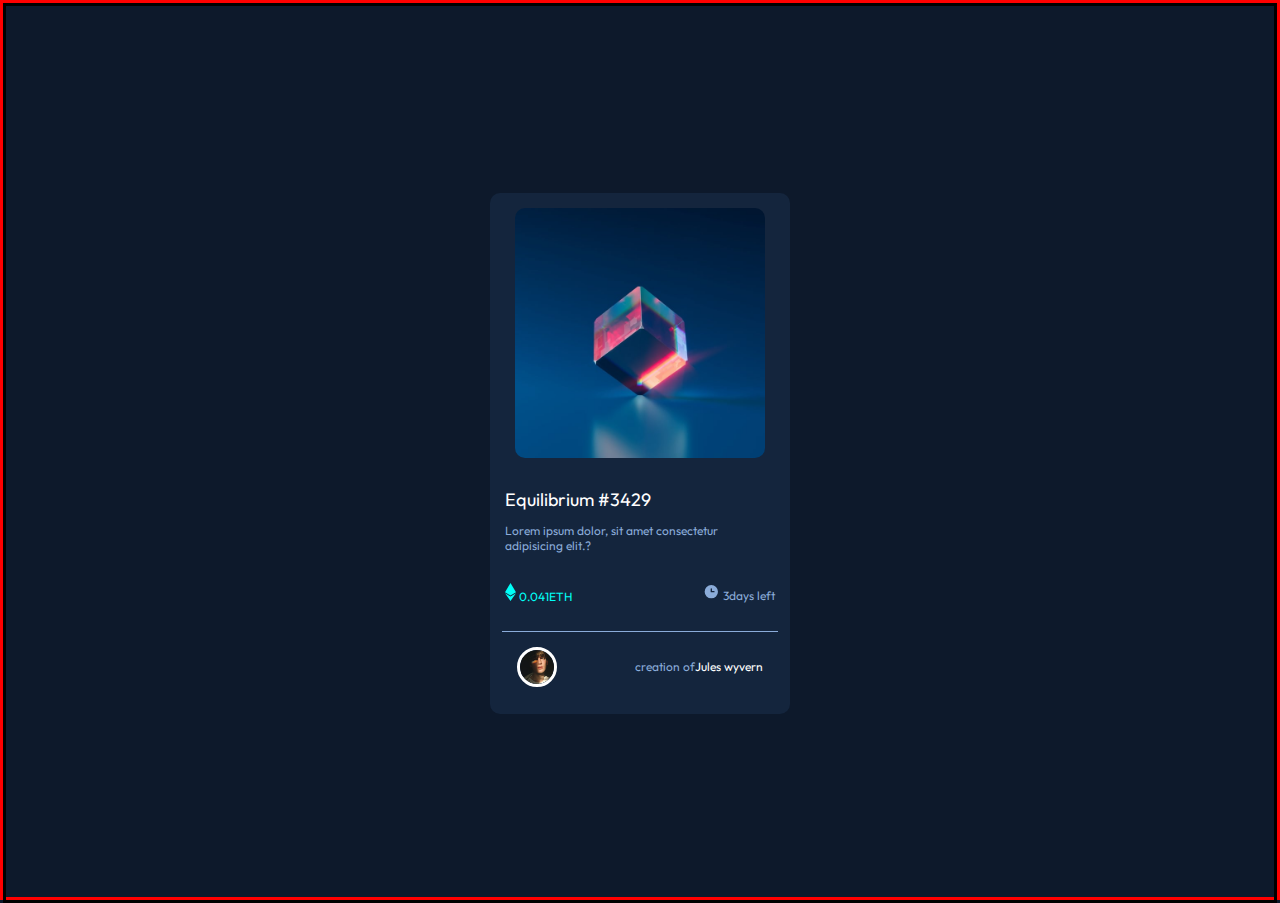
<file: index.html>
<!DOCTYPE html>
<html lang="en">
<head>
    <meta charset="UTF-8">
    <meta name="viewport" content="width=device-width, initial-scale=1.0">
    <link rel="preconnect" href="https://fonts.googleapis.com">
<link rel="preconnect" href="https://fonts.gstatic.com" crossorigin>
<link href="https://fonts.googleapis.com/css2?family=Outfit:wght@100..900&display=swap" rel="stylesheet">
    <link rel="stylesheet" href="./main.css">
    <title>NFT CARD</title>
</head>
<body>
    <main>
        <div class="card">
         <section class="principal">
            <img class="img-principal" src="./images/image-equilibrium.jpg" alt="">
         </section>
         <section class="secundaria">
            <h2 class="text-white">Equilibrium #3429</h2>
            <p class="text-gray">Lorem ipsum dolor, sit amet consectetur adipisicing elit.?</p>
         </section>
         <section class="tercero">
            <div>
            <img src="./images/icon-ethereum.svg" alt="">
            <span class="verde">0.041ETH</span>
            </div>
            <div>
            <img src="./images/icon-clock.svg" alt="">
            <span class="text-gray"> 3days left</span>
            </div>
         </section>
        <footer>
            <img class="img-avatar" src="./images/image-avatar.png" alt="">
            <div>
                 <span class="text-gray">creation of</span><span class="text-white">Jules wyvern</span>
            </div>
           
        </footer>
        </div>
    </main>
</body>
</html>
</file>
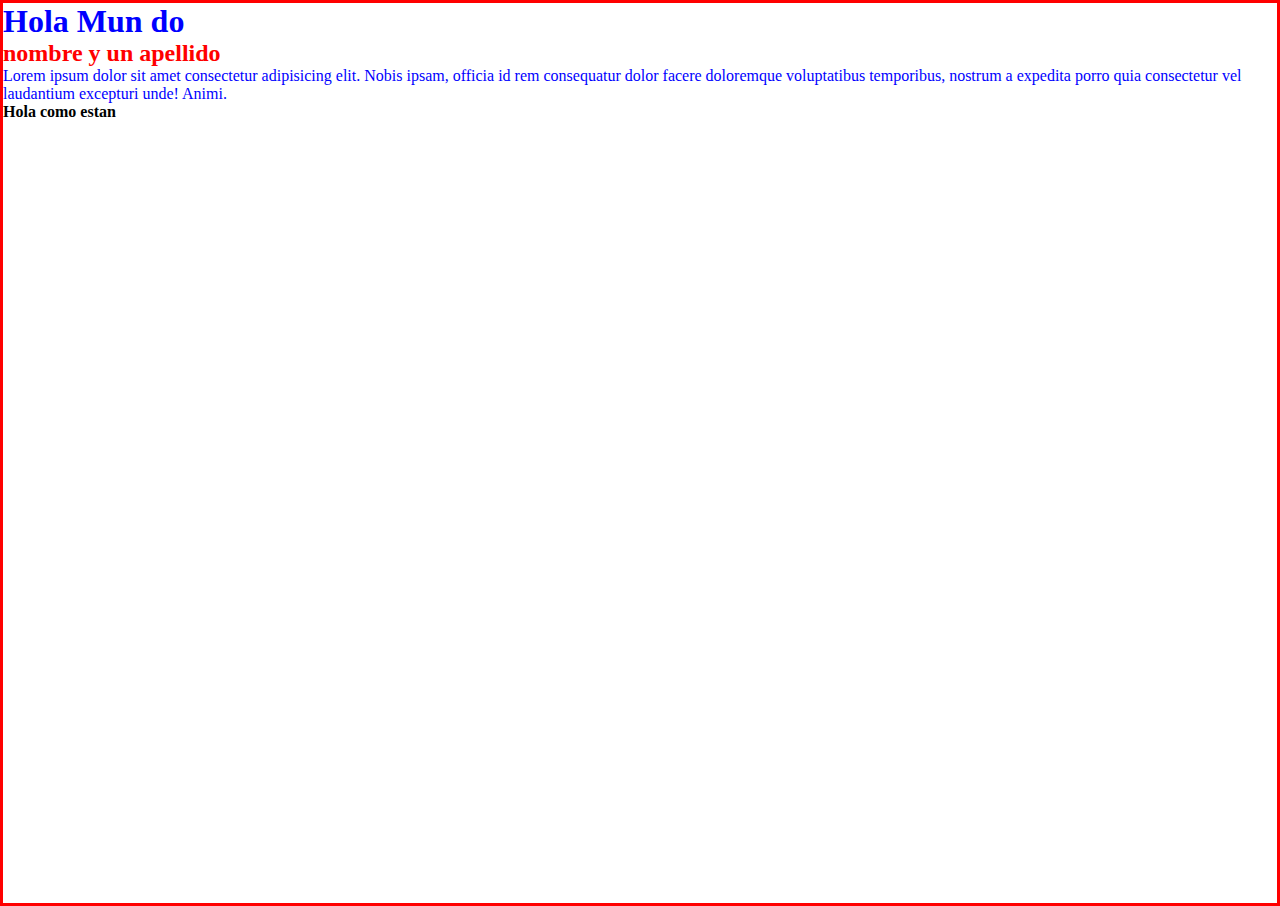
<file: Semana2/D1/index.html>
<!DOCTYPE html>
<html lang="en">
<head>
    <meta charset="UTF-8">
    <meta name="viewport" content="width=device-width, initial-scale=1.0">
    <link rel="stylesheet" href="./style.css">
    <title>Tarjeta</title>
</head>
<body>
    <h1 style="color: blue;">Hola Mun do</h1>
    <h2>nombre y un apellido</h2>
    <p>Lorem ipsum dolor sit amet consectetur adipisicing elit. Nobis ipsam, officia id rem consequatur dolor facere doloremque voluptatibus temporibus, nostrum a expedita porro quia consectetur vel laudantium excepturi unde! Animi.</p>
    <h4>Hola como estan</h4>

    <style>
        h2 {
            color: red;
            }
        p{
            color: blue;
        }
    </style>
</body>
</html>
</file>
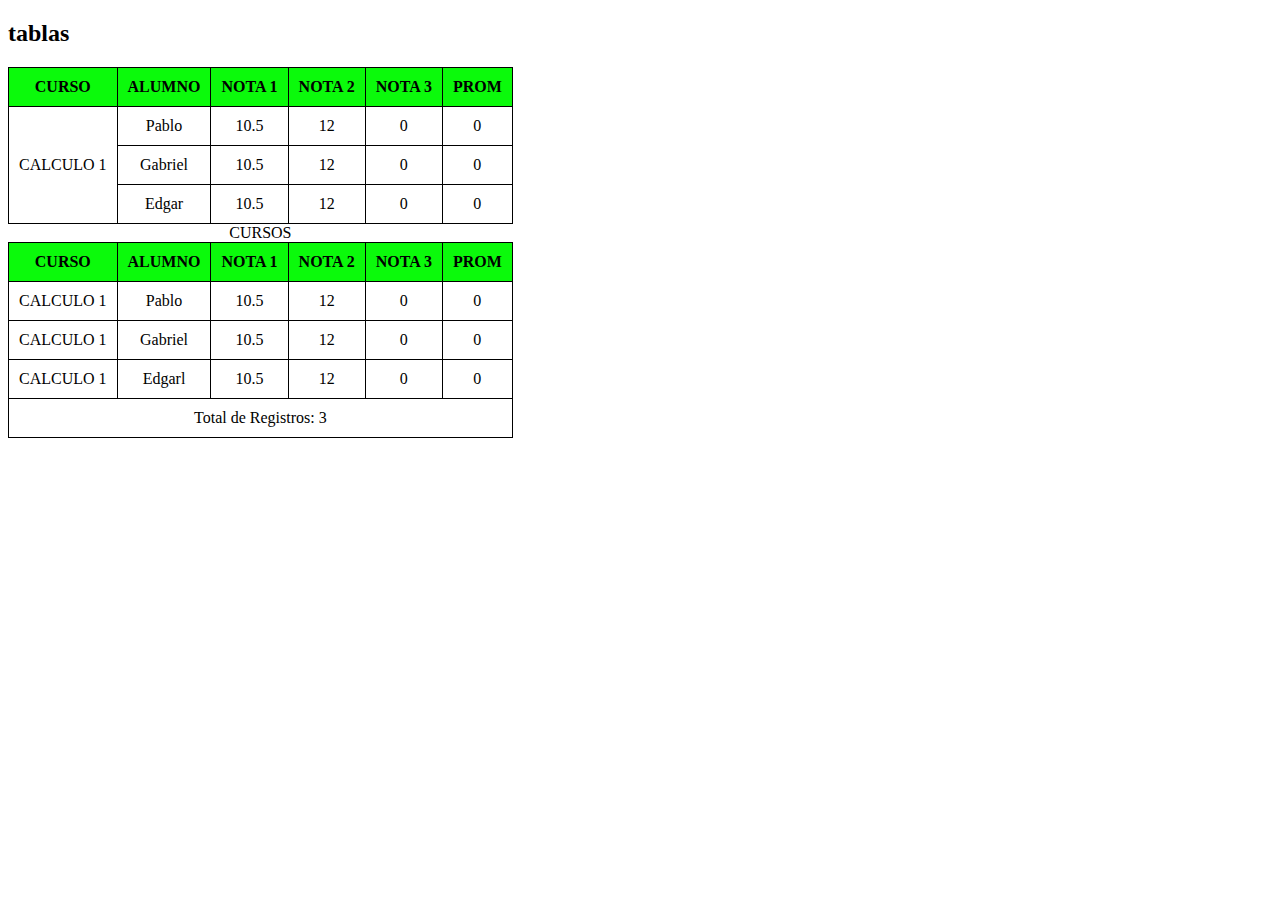
<file: Semana3/tabla_1/index.html>
<!DOCTYPE html>
<html lang="en">
<head>
    <meta charset="UTF-8">
    <meta name="viewport" content="width=device-width, initial-scale=1.0">
    <title>Tabla Ejemplo 2</title>
</head>
<body>
    <!-- tablas htnl -->
         <!-- tablas -->
              <!-- tr-->
                   <!-- th -->
                        <!-- td -->
    <style>
        table{
            border-collapse:collapse;
        }
        td,th{
            border: 1px solid;
            padding: 10px;
            text-align:center;
        }

        th{
            background-color: #0bfa0b
        }
    </style>
    <h2>tablas</h2>
        <table>
            <tr>
                <th>CURSO</th>
                <th>ALUMNO</th>
                <th>NOTA 1</th>
                <th>NOTA 2</th>
                <th>NOTA 3</th>
                <th>PROM</th>
            </tr>
            <tr>
                <td rowspan="3">CALCULO 1</td>
                <td>Pablo</td>
                <td>10.5</td>
                <td>12</td>
                <td>0</td>
                <td>0</td>
            </tr>
            <tr>
                <td>Gabriel</td>
                <td>10.5</td>
                <td>12</td>
                <td>0</td>
                <td>0</td>
            </tr>
            <tr>
                <td>Edgar</td>
                <td>10.5</td>
                <td>12</td>
                <td>0</td>
                <td>0</td>
            </tr>
        </table>

        <table>
            <caption>CURSOS</caption>
            <thead>
                <tr>
                    <th>CURSO</th>
                    <th>ALUMNO</th>
                    <th>NOTA 1</th>
                    <th>NOTA 2</th>
                    <th>NOTA 3</th>
                    <th>PROM</th>
                </tr>
            </thead>
            <tbody>
                <tr>
                    <td>CALCULO 1</td>
                    <td>Pablo</td>
                    <td>10.5</td>
                    <td>12</td>
                    <td>0</td>
                    <td>0</td>
                </tr>
                <tr>
                    <td>CALCULO 1</td>
                    <td>Gabriel</td>
                    <td>10.5</td>
                    <td>12</td>
                    <td>0</td>
                    <td>0</td>
                </tr>
                <tr>
                    <td>CALCULO 1</td>
                    <td>Edgarl</td>
                    <td>10.5</td>
                    <td>12</td>
                    <td>0</td>
                    <td>0</td>
                </tr>              
            </tbody>
           <tfoot>
                <tr>
                    <td colspan="6">
                        Total de Registros: 3
                    </td>
                </tr>
           </tfoot>
        </table>
</body>
</html>
</file>
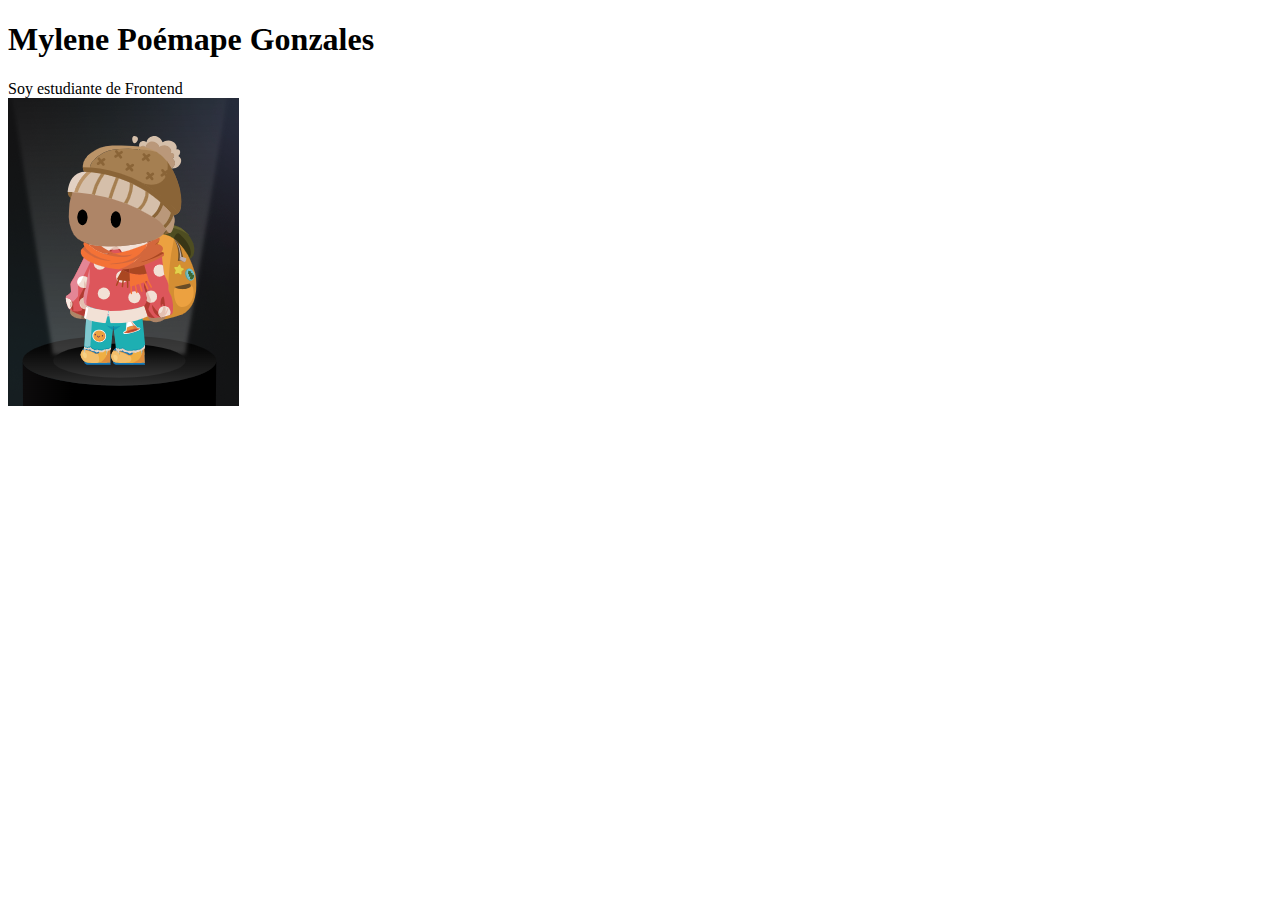
<file: Semana1/D_3/ejemplo1/index.html>
<!DOCTYPE html>
<html lang="en">
<head>
    <meta charset="UTF-8">
    <meta name="viewport" content="width=device-width, initial-scale=1.0">
    <title>Tarjeta Personal</title>
    <Header>
        <h1>Mylene Poémape Gonzales</h1>
    </Header>
</head>
<body>
    <section>Soy estudiante de Frontend</section>
    <Section>
        <img src="../imagen/me.png" alt="Foto" with="100%">
    </Section>
</body>

</html>
</file>
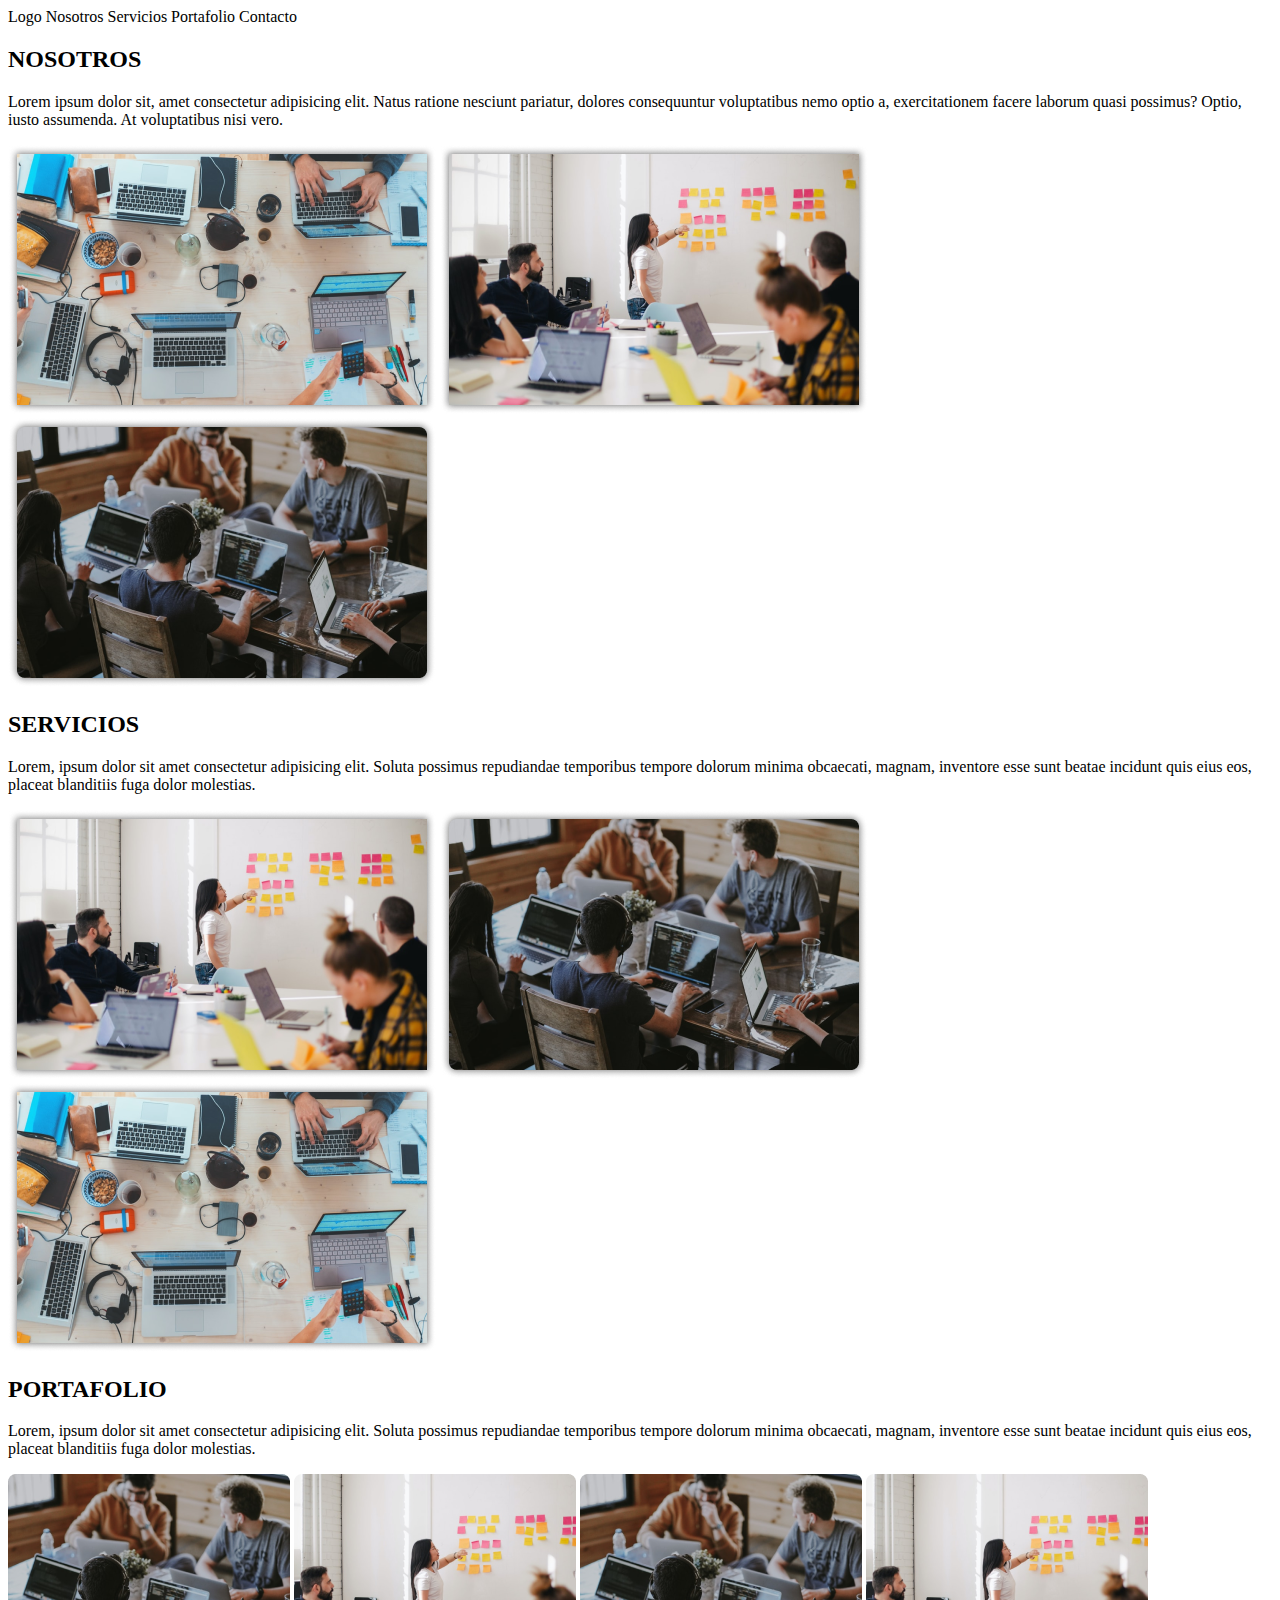
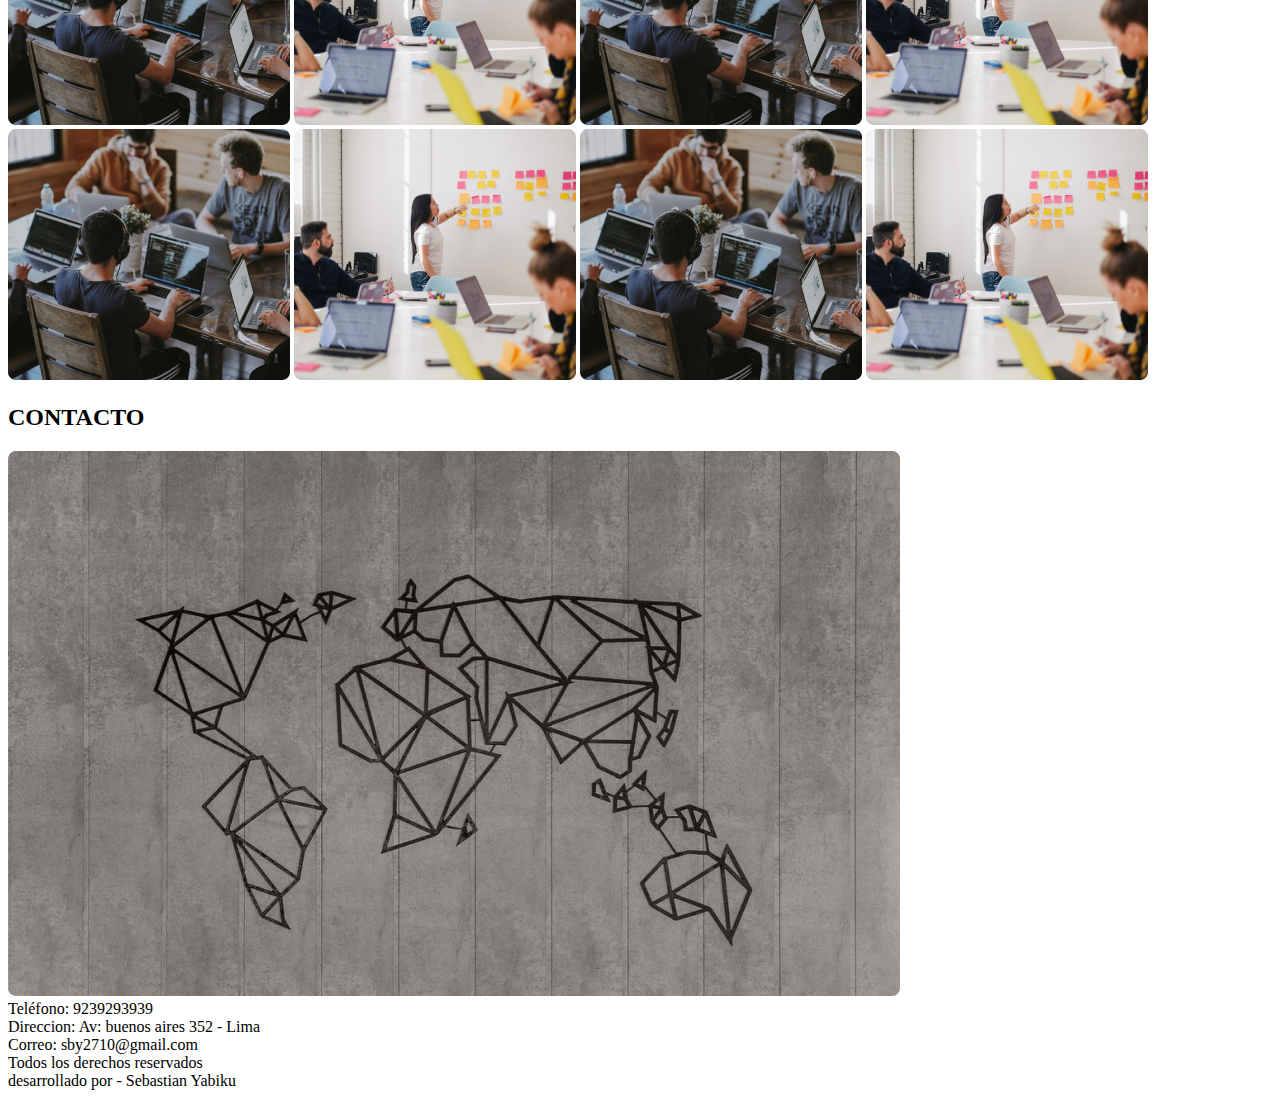
<file: Semana1/D_3/ejemplo2/index.html>
<!DOCTYPE html>
<html lang="en">
<head>
    <meta charset="UTF-8">
    <meta name="viewport" content="width=device-width, initial-scale=1.0">
    <title>Ejercicio 2</title>

    <Header>
        <Div>
            <span>Logo</span>

            <span>Nosotros</span>
            <span>Servicios</span>
            <span>Portafolio</span>
            <Span>Contacto</Span>
        </Div>
    </Header>  
</head>
<body>
    <section> 
        <article>
           <h2>NOSOTROS</h2>
            <p>Lorem ipsum dolor sit, amet consectetur adipisicing elit. Natus ratione nesciunt pariatur, dolores consequuntur voluptatibus nemo optio a, exercitationem facere laborum quasi possimus? Optio, iusto assumenda. At voluptatibus nisi vero.</p>
            <img src="./imagen/Rectangle 1.png" alt="">
            <img src="./imagen/Rectangle 2.png" alt="">
            <img src="./imagen/Rectangle 3.png" alt="">
        </article>

        <article>
            <h2>SERVICIOS</h2>
            <p>Lorem, ipsum dolor sit amet consectetur adipisicing elit. Soluta possimus repudiandae temporibus tempore dolorum minima obcaecati, magnam, inventore esse sunt beatae incidunt quis eius eos, placeat blanditiis fuga dolor molestias.</p>
            <img src="./imagen/Rectangle 2.png" alt="">
            <img src="./imagen/Rectangle 3.png" alt="">
            <img src="./imagen/Rectangle 1.png" alt="">
        </article>

        <article>
            <h2>PORTAFOLIO</h2>
            <p>Lorem, ipsum dolor sit amet consectetur adipisicing elit. Soluta possimus repudiandae temporibus tempore dolorum minima obcaecati, magnam, inventore esse sunt beatae incidunt quis eius eos, placeat blanditiis fuga dolor molestias.</p>
            <img src="./imagen/Rectangle 13.png" alt="">
            <img src="./imagen/Rectangle 14.png" alt="">
            <img src="./imagen/Rectangle 13.png" alt="">
            <img src="./imagen/Rectangle 14.png" alt="">
            <img src="./imagen/Rectangle 13.png" alt="">
            <img src="./imagen/Rectangle 14.png" alt="">
            <img src="./imagen/Rectangle 13.png" alt="">
            <img src="./imagen/Rectangle 14.png" alt="">
        </article>

        <article>
            <h2>CONTACTO</h2>
            <div>
                <div>
                    <img src="./imagen/Rectangle 19.png" alt="">
                </div>
                <div>
                    <label for="">Teléfono: </label>
                    <label for="">9239293939</label>
                </div>
                <div>
                    <label for="">Direccion: </label>
                    <label for="">Av: buenos aires 352 - Lima</label>
                </div>
                <div>
                    <label for="">Correo: </label>
                    <label for="">sby2710@gmail.com</label>
                </div>
            </div>
        </article>
    </section>
</body>

<footer>
    <div>Todos los derechos reservados</div>
    <div>desarrollado por - Sebastian Yabiku</div>
</footer>
</html>
</file>
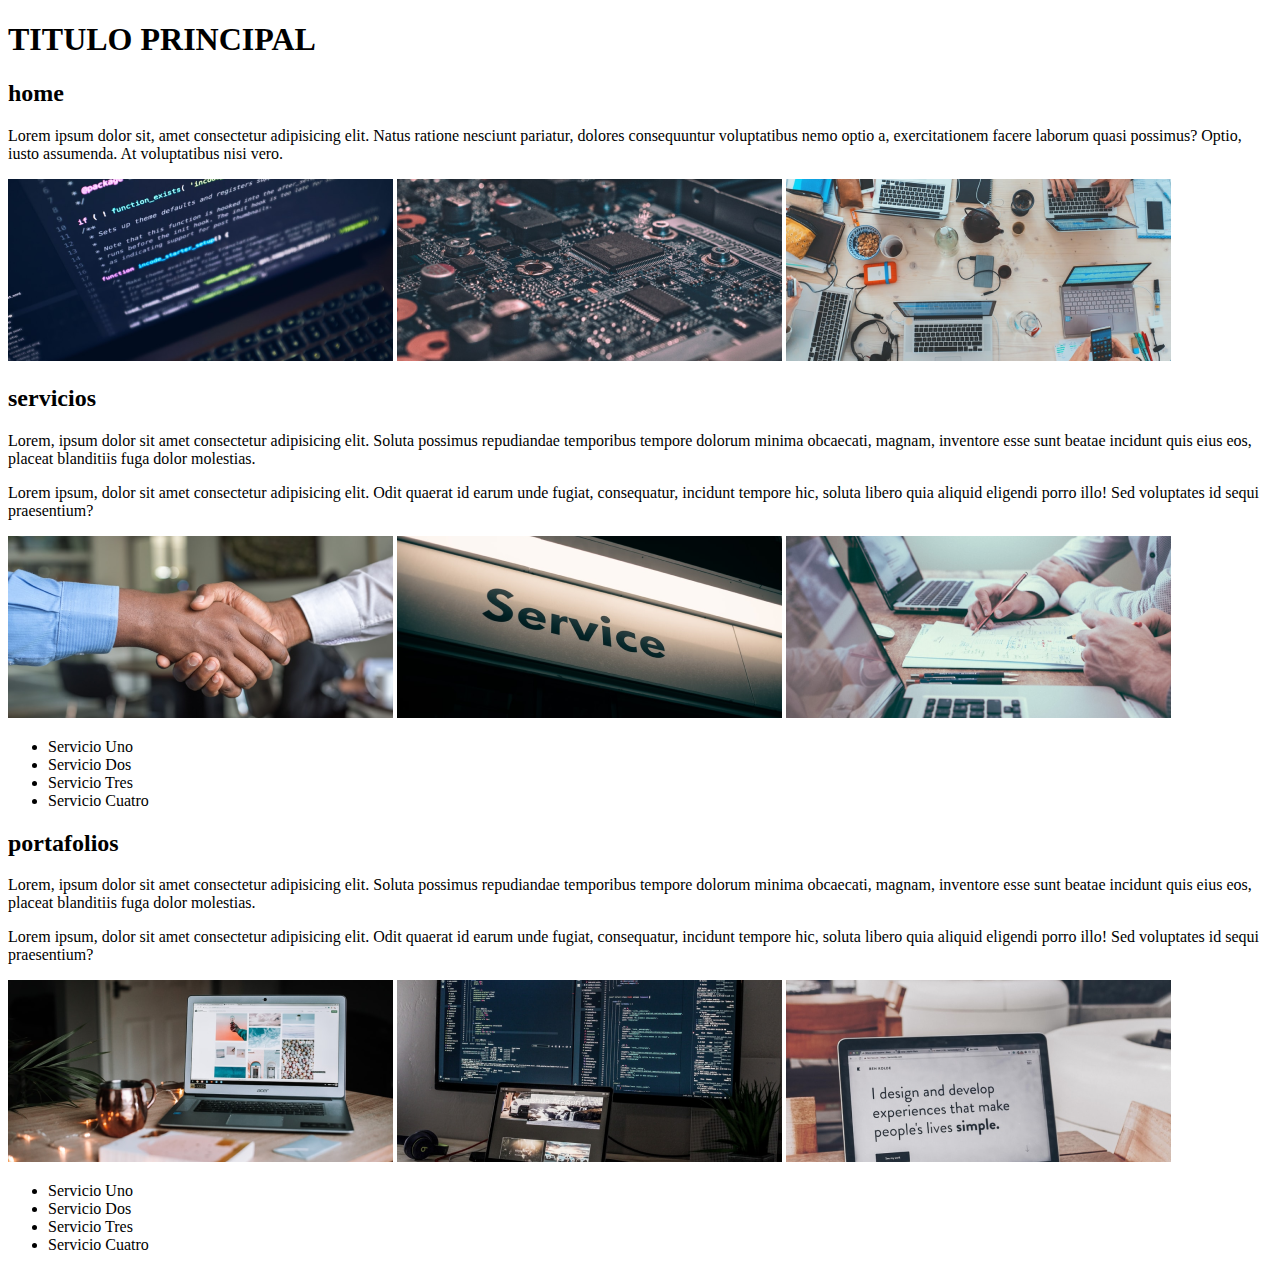
<file: Semana1/D_3/fitma/index.html>
<!DOCTYPE html>
<html lang="en">
<head>
    <meta charset="UTF-8">
    <meta name="viewport" content="width=device-width, initial-scale=1.0">
    <title>Document</title>
</head>
<body>
    <h1>TITULO PRINCIPAL</h1>
    <section> 
        <article>
           <h2>home</h2>
            <p>Lorem ipsum dolor sit, amet consectetur adipisicing elit. Natus ratione nesciunt pariatur, dolores consequuntur voluptatibus nemo optio a, exercitationem facere laborum quasi possimus? Optio, iusto assumenda. At voluptatibus nisi vero.</p>
            <img src="../imagen/Rectangle 2.png" alt="">
            <img src="../imagen/Rectangle 3.png" alt="">
            <img src="../imagen/Rectangle 4.png" alt="">
        </article>

        <article>
            <h2>servicios</h2>
            <div>
                <p>Lorem, ipsum dolor sit amet consectetur adipisicing elit. Soluta possimus repudiandae temporibus tempore dolorum minima obcaecati, magnam, inventore esse sunt beatae incidunt quis eius eos, placeat blanditiis fuga dolor molestias.</p>
                </div>
                <div>
                <p>Lorem ipsum, dolor sit amet consectetur adipisicing elit. Odit quaerat id earum unde fugiat, consequatur, incidunt tempore hic, soluta libero quia aliquid eligendi porro illo! Sed voluptates id sequi praesentium?</p>
                </div>
            <img src="../imagen/Rectangle 5.png" alt="">
            <img src="../imagen/Rectangle 6.png" alt="">
            <img src="../imagen/Rectangle 7.png" alt="">
            <ul>
                <li>Servicio Uno</li>
                <li>Servicio Dos</li>
                <li>Servicio Tres</li>
                <li>Servicio Cuatro</li>
            </ul>
        </article>

        <article>
            <h2>portafolios</h2>
            <div>
            <p>Lorem, ipsum dolor sit amet consectetur adipisicing elit. Soluta possimus repudiandae temporibus tempore dolorum minima obcaecati, magnam, inventore esse sunt beatae incidunt quis eius eos, placeat blanditiis fuga dolor molestias.</p>
            </div>
            <div>
            <p>Lorem ipsum, dolor sit amet consectetur adipisicing elit. Odit quaerat id earum unde fugiat, consequatur, incidunt tempore hic, soluta libero quia aliquid eligendi porro illo! Sed voluptates id sequi praesentium?</p>
            </div>
            <img src="../imagen/Rectangle 8.png" alt="">
            <img src="../imagen/Rectangle 9.png" alt="">
            <img src="../imagen/Rectangle 10.png" alt="">
        
            <ul>
                <li>Servicio Uno</li>
                <li>Servicio Dos</li>
                <li>Servicio Tres</li>
                <li>Servicio Cuatro</li>
            </ul>        
        </article>
    </section>
</body>
</html>
</file>
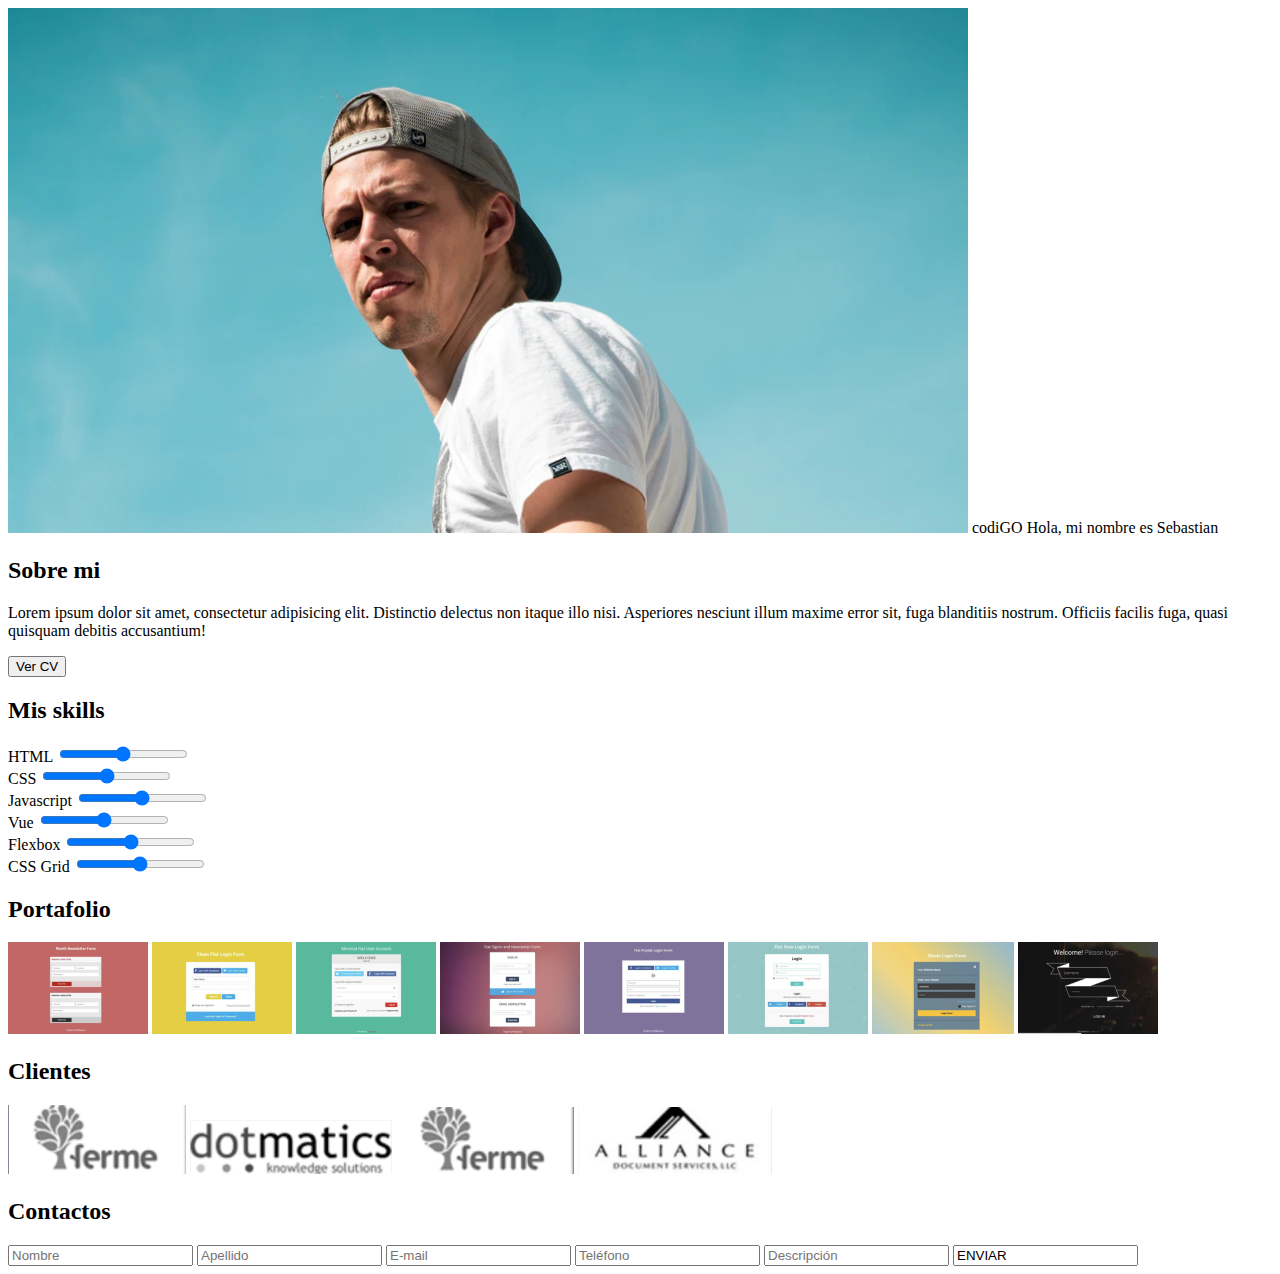
<file: Semana1/D_3/practica3/index.html>
<!DOCTYPE html>
<html lang="en">
<head>
    <meta charset="UTF-8">
    <meta name="viewport" content="width=device-width, initial-scale=1.0">
    <title>Practica 3</title>
</head>
<body>
    <section>
        <div>
            <img src="./imagen/Mask Group.png" alt="autor" background>
            <label for="">codiGO</label>
            <label for="">Hola, mi nombre es Sebastian</label>
        </div>
    </section>

    <section>
        <h2>Sobre mi</h2>
        <p>Lorem ipsum dolor sit amet, consectetur adipisicing elit. Distinctio delectus non itaque illo nisi. Asperiores nesciunt illum maxime error sit, fuga blanditiis nostrum. Officiis facilis fuga, quasi quisquam debitis accusantium!</p>
        <button>Ver CV</button>
    </section>

    <section>
        <h2>Mis skills</h2>
        <div>
            <label for="">HTML</label>
            <input type="range" name="" id="">
        </div>
        <div>
            <label for="">CSS</label>
            <input type="range" name="" id="">
        </div>
        <div>
            <label for="">Javascript</label>
            <input type="range" name="" id="">
        </div>
        <div>
            <label for="">Vue</label>
            <input type="range" name="" id="">
        </div>
        <div>
            <label for="">Flexbox</label>
            <input type="range" name="" id="">
        </div>
        <div>
            <label for="">CSS Grid</label>
            <input type="range" name="" id="">
        </div>
     
    </section>
    <section>
        <h2>Portafolio</h2>
        <img src="./imagen/image0.png" alt="">
        <img src="./imagen/image1.png" alt="">
        <img src="./imagen/image2.png" alt="">
        <img src="./imagen/image3.png" alt="">
        <img src="./imagen/image4.png" alt="">
        <img src="./imagen/image5.png" alt="">
        <img src="./imagen/image6.png" alt="">
        <img src="./imagen/image7.png" alt="">
    </section>
    <section>
        <h2>Clientes</h2>
        <img src="./imagen/image8.png" alt="">
        <img src="./imagen/image9.png" alt="">
        <img src="./imagen/image10.png" alt="">
        <img src="./imagen/image11.png" alt="">
    </section>
    <section>
        <h2>Contactos</h2>
        <input type="text" placeholder="Nombre">
        <input type="text" placeholder="Apellido">
        <input type="text" placeholder="E-mail">
        <input type="text" placeholder="Teléfono">
        <input type="text" placeholder="Descripción">
        <input type="summit" value="ENVIAR">
    </section>
</body>
</html>
</file>
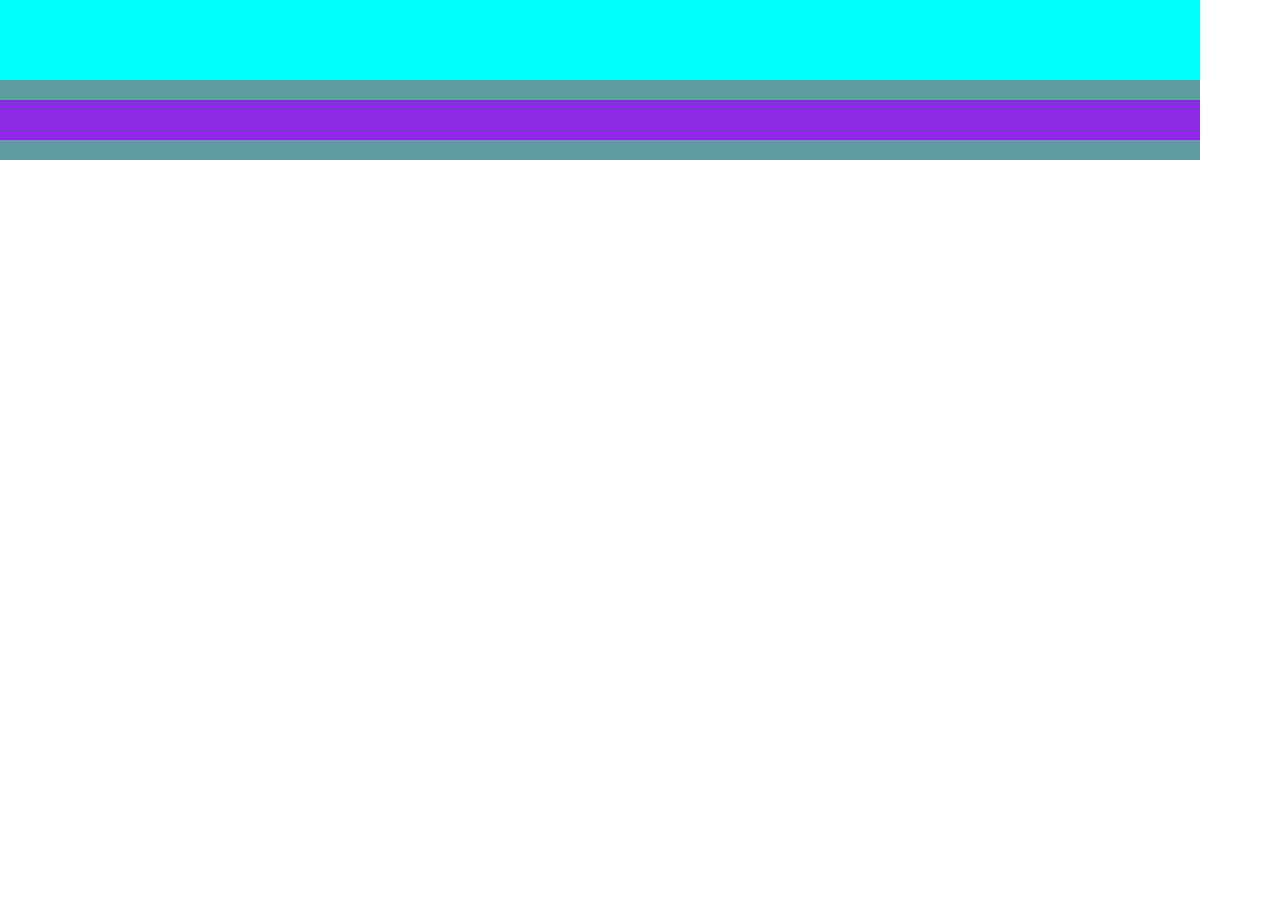
<file: Semana2/D1/Ejemplo1/index.html>
<!DOCTYPE html>
<html lang="en">
<head>
    <meta charset="UTF-8">
    <meta name="viewport" content="width=device-width, initial-scale=1.0">
    <link rel="stylesheet" href="./style.css">
    <title>4 Secciones</title>
</head>
<body>
    <Section class="section">

    </Section>
    <Section class="section1">

    </Section>
    <Section class="section2">
     
    </Section>
    <Section  class="section1">
   
    </Section>
</body>
</html>
</file>
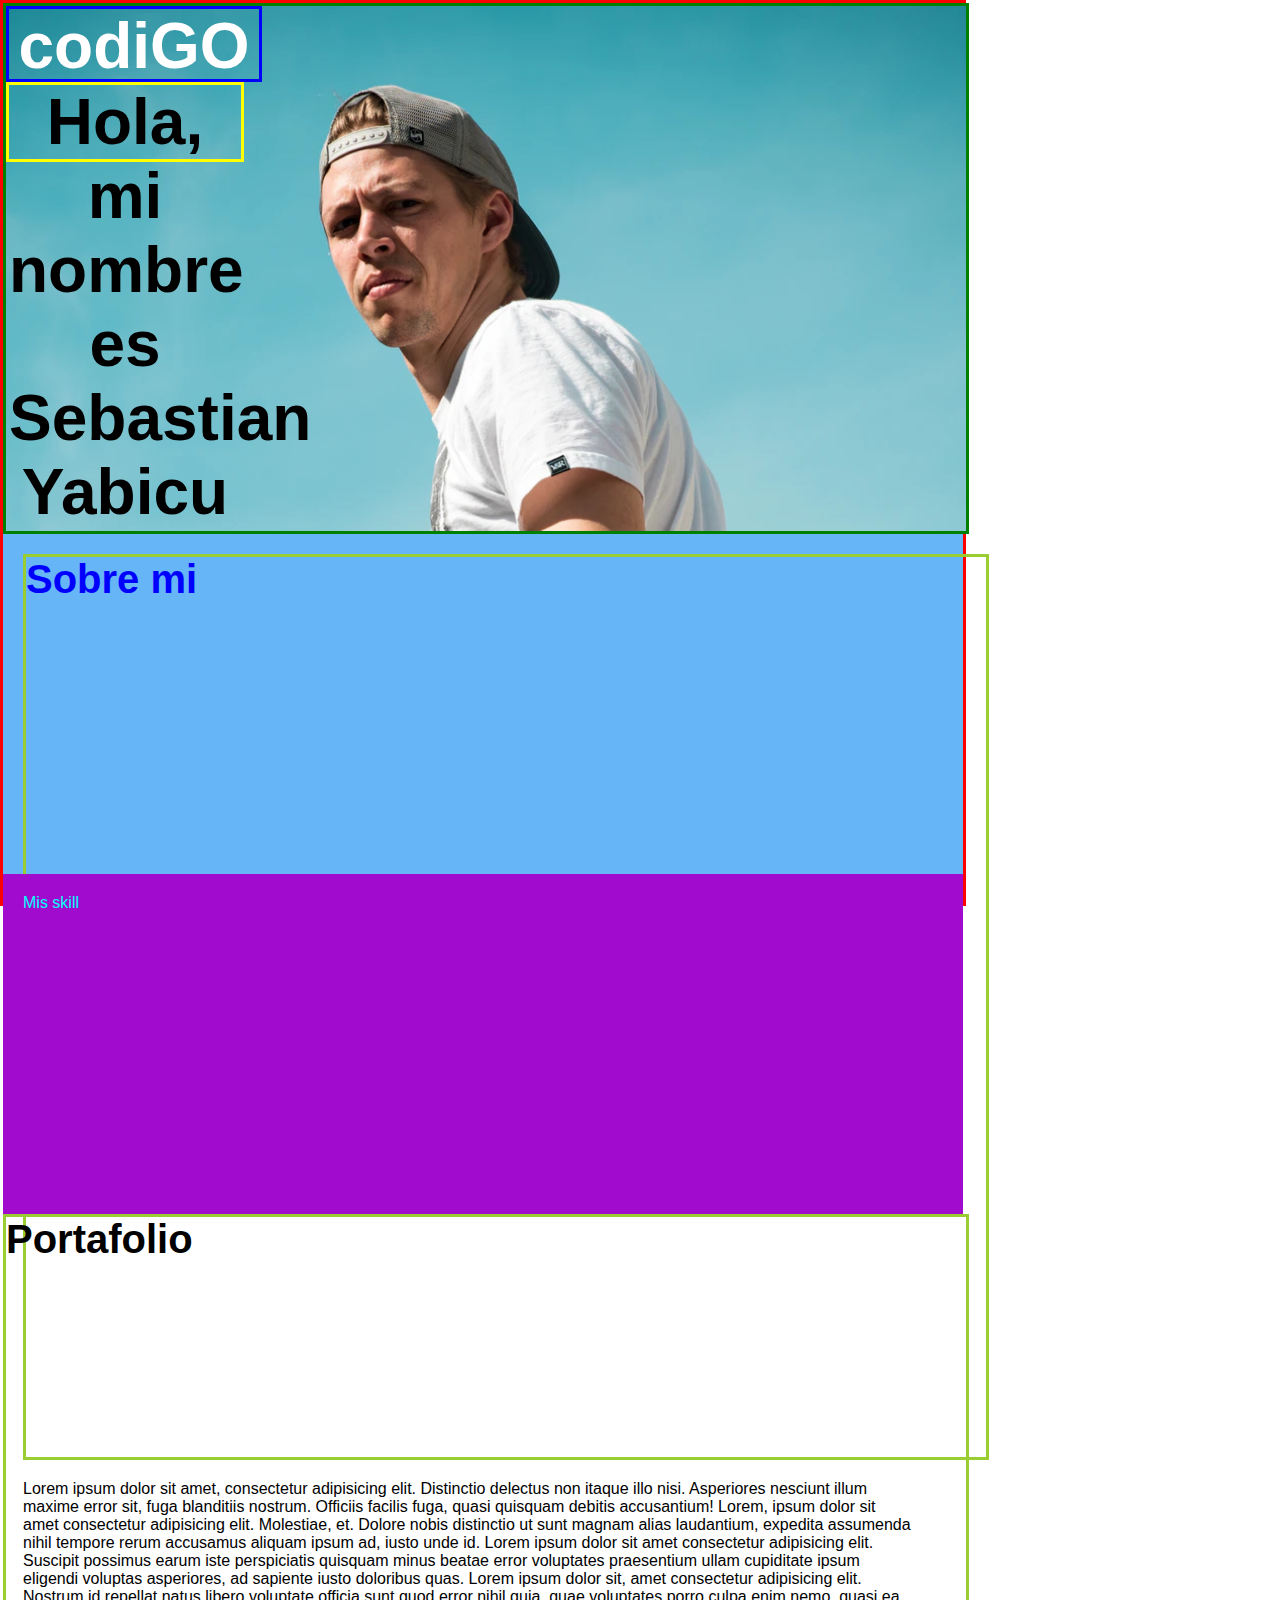
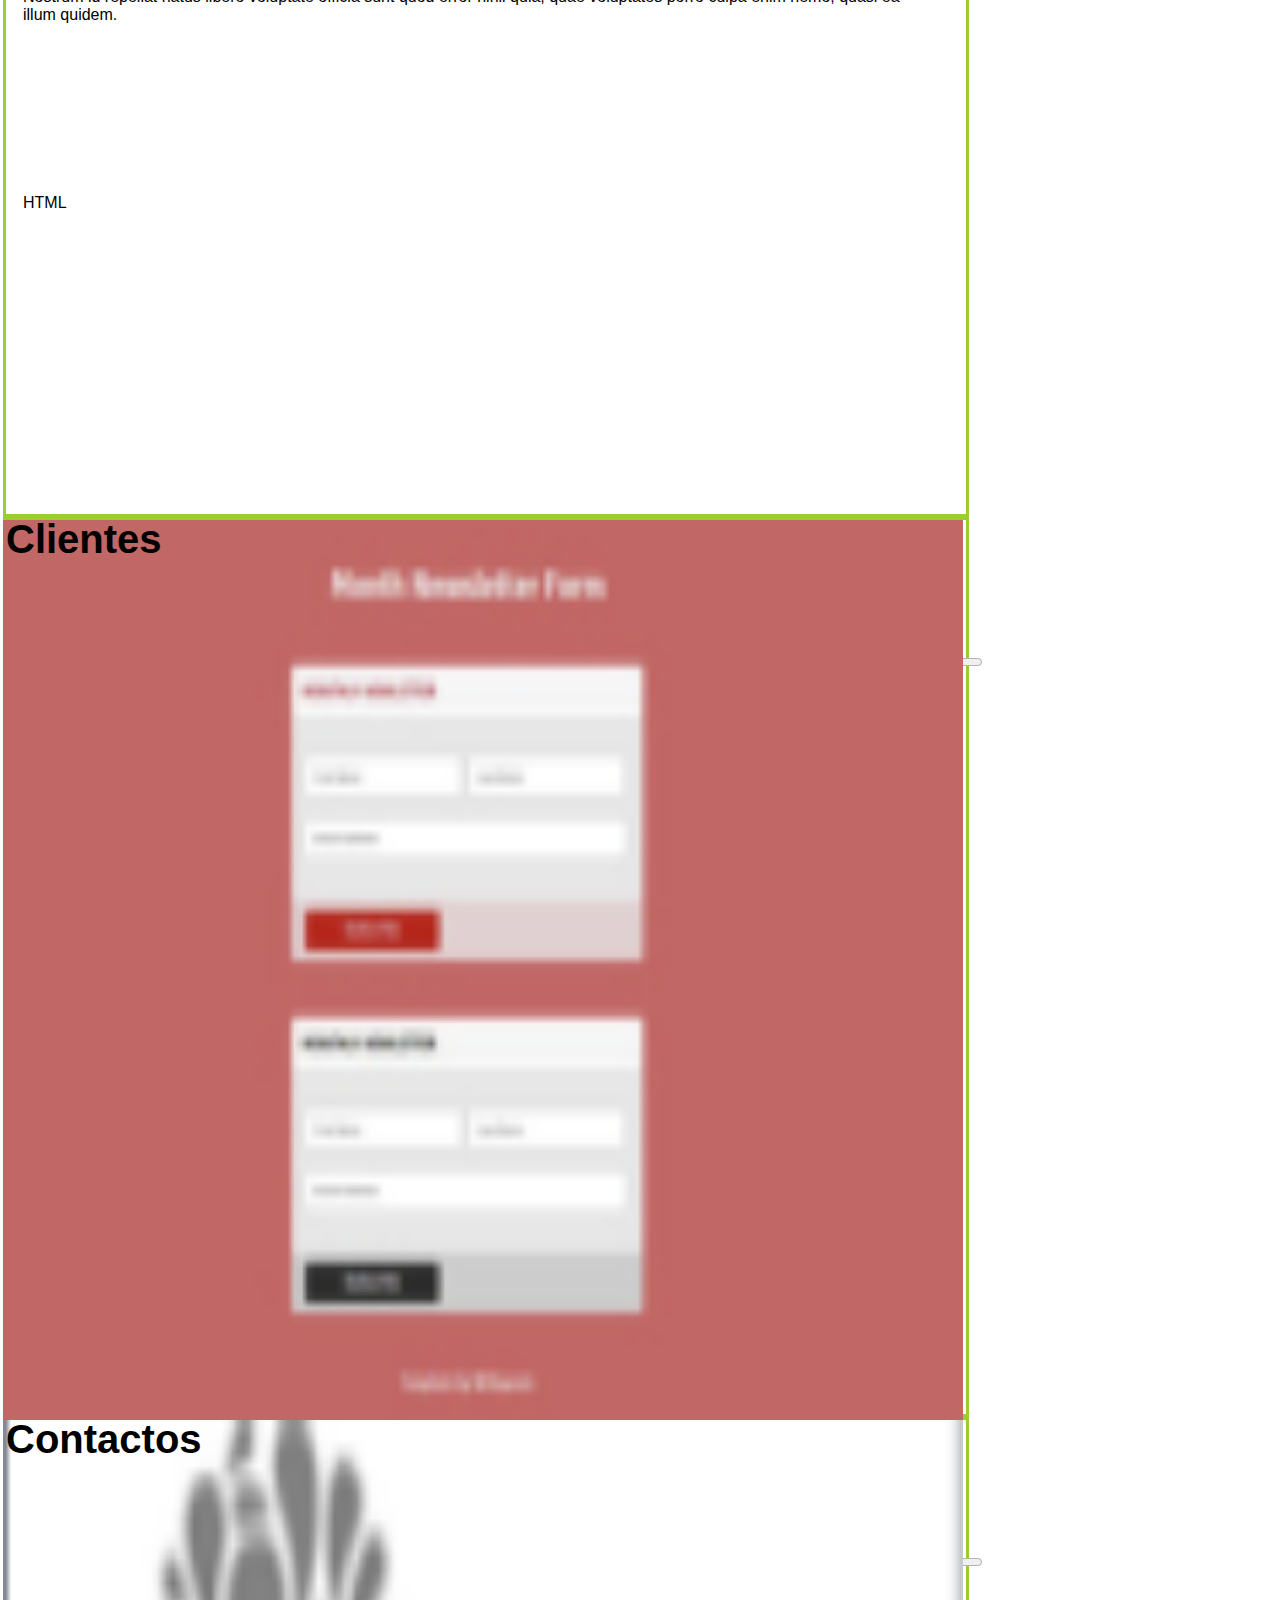
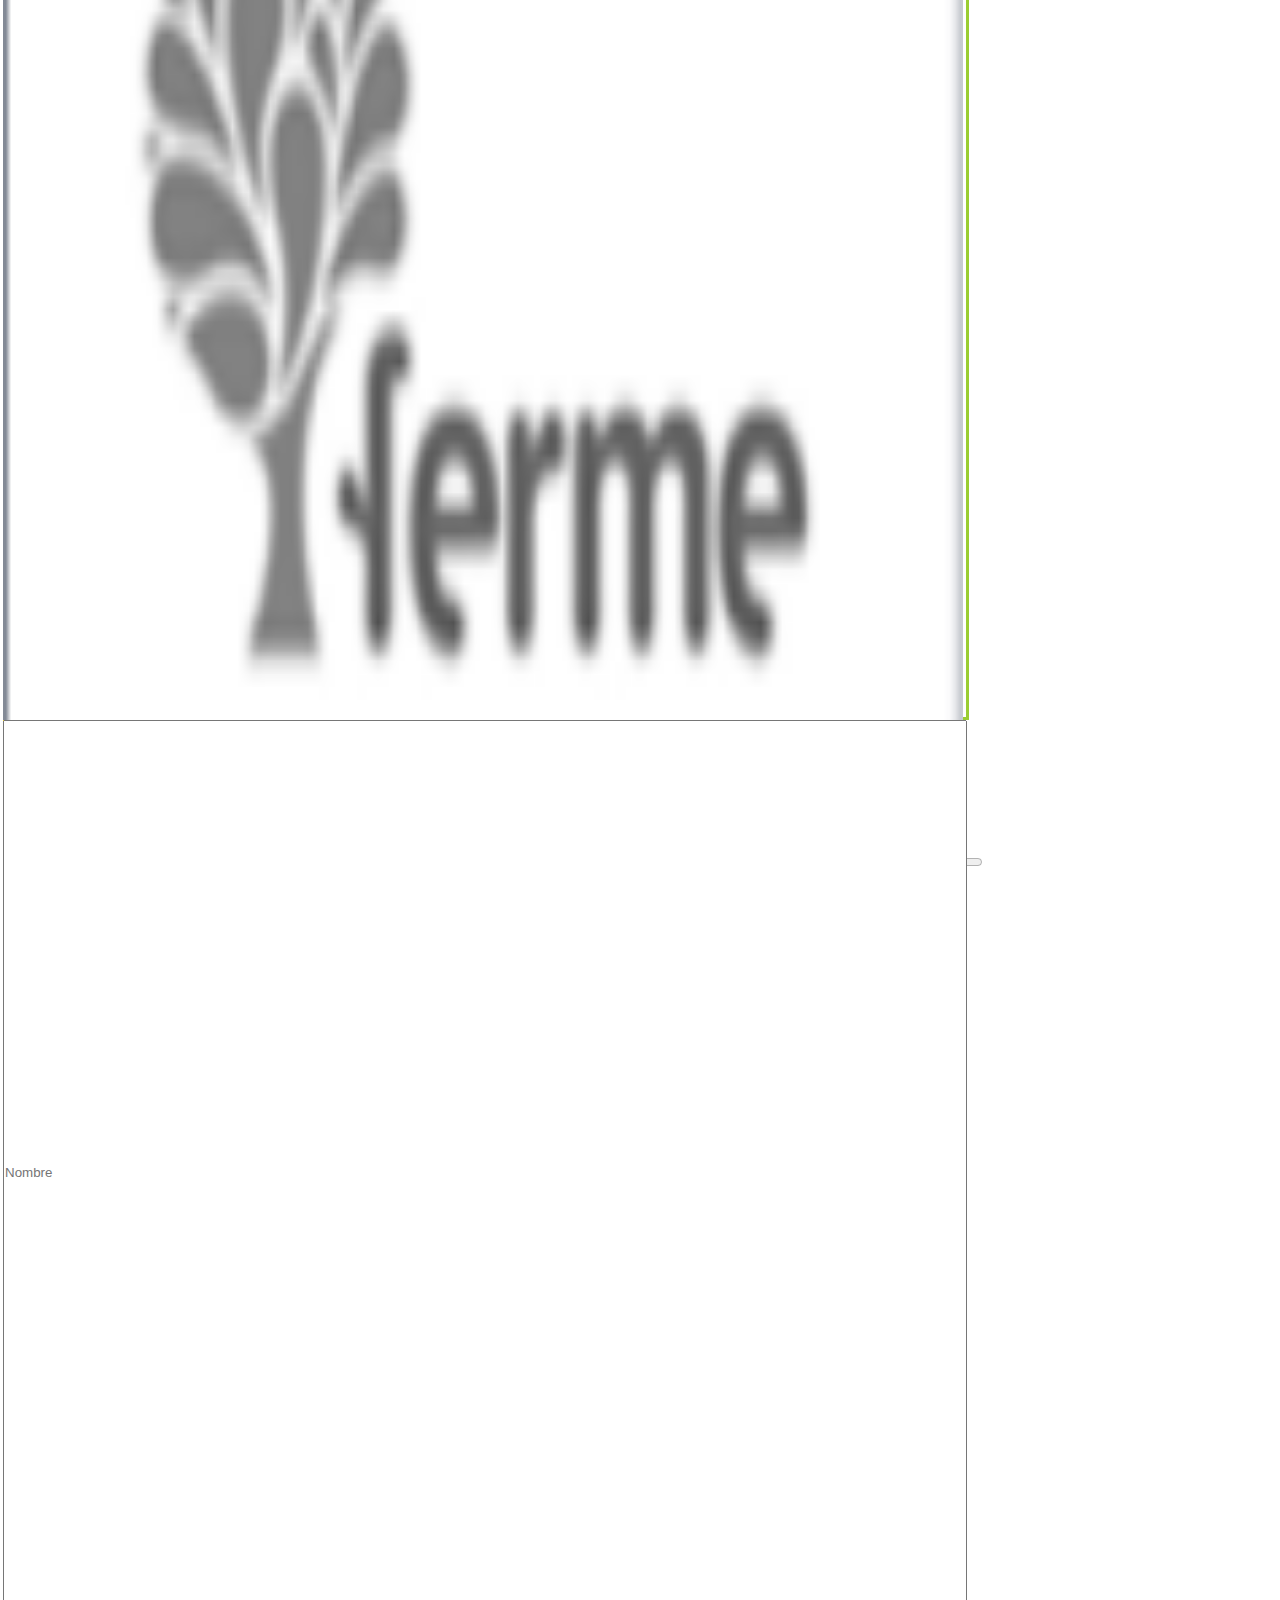
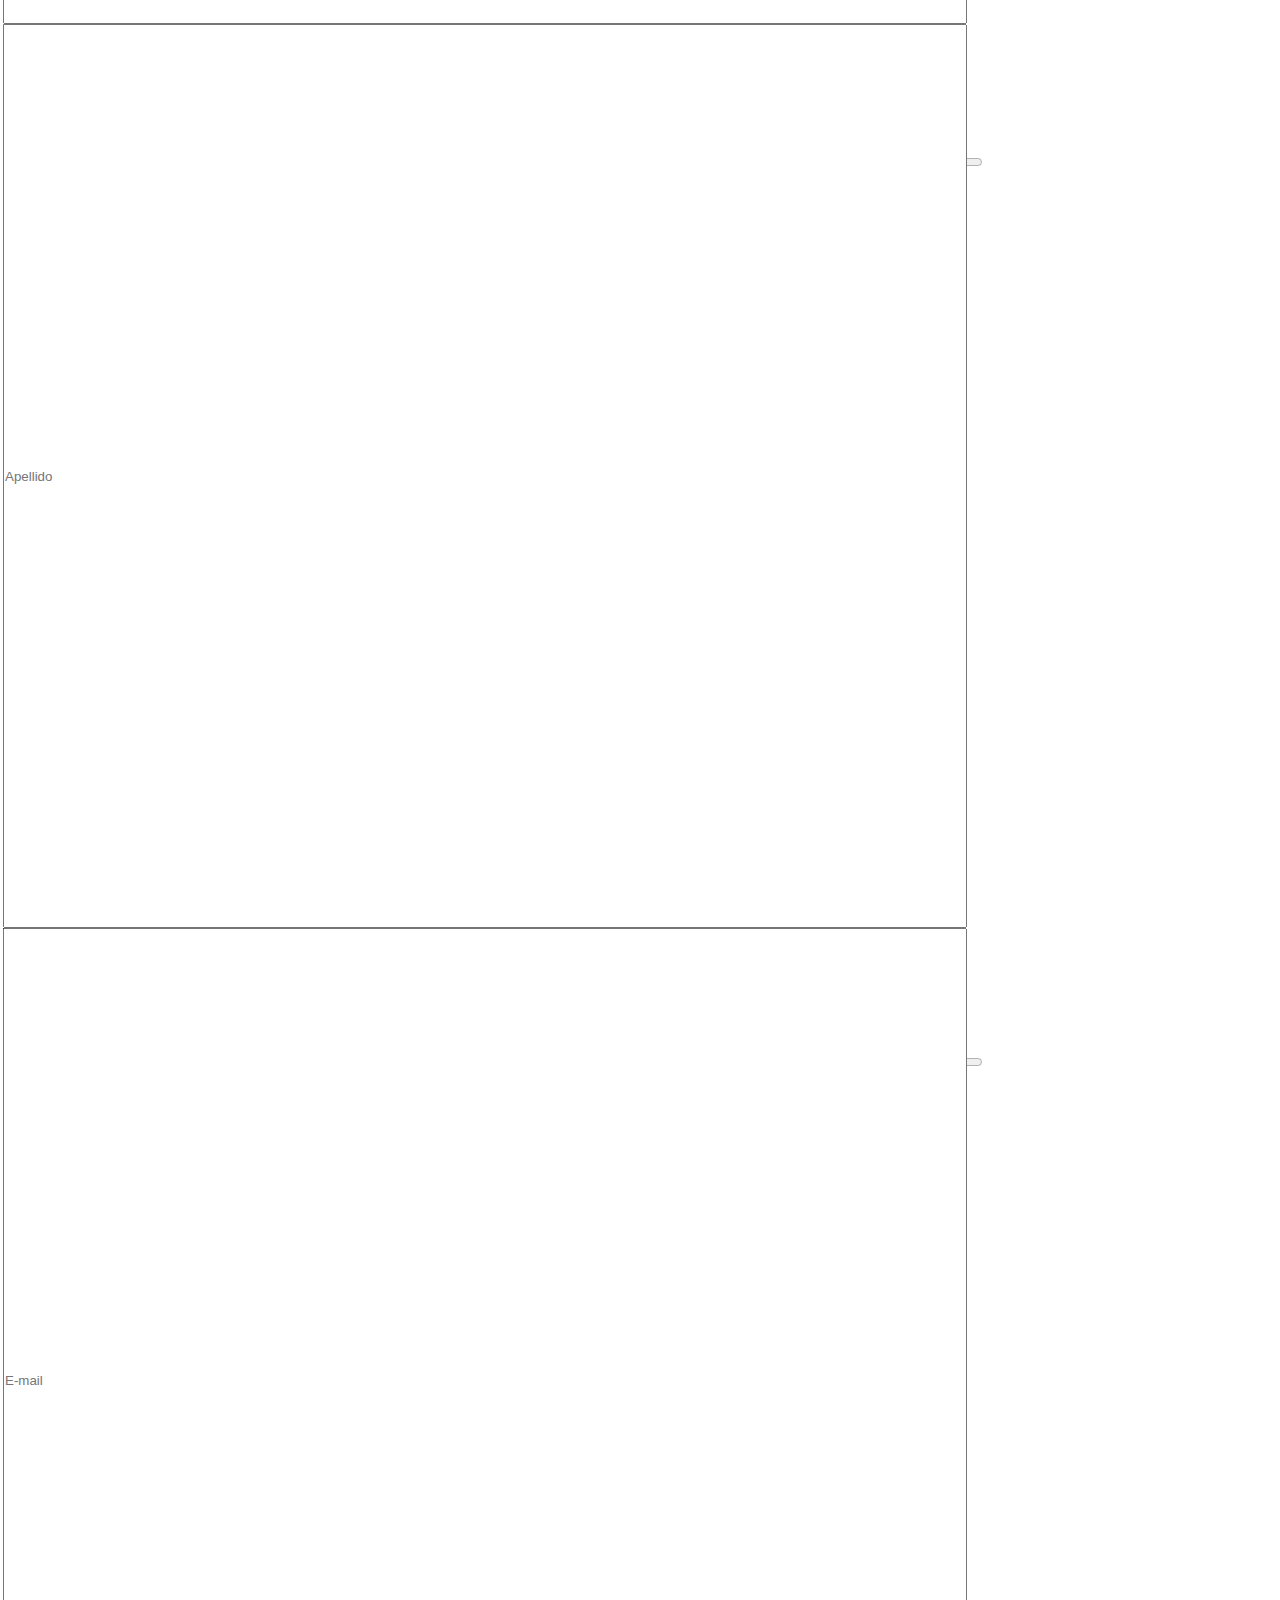
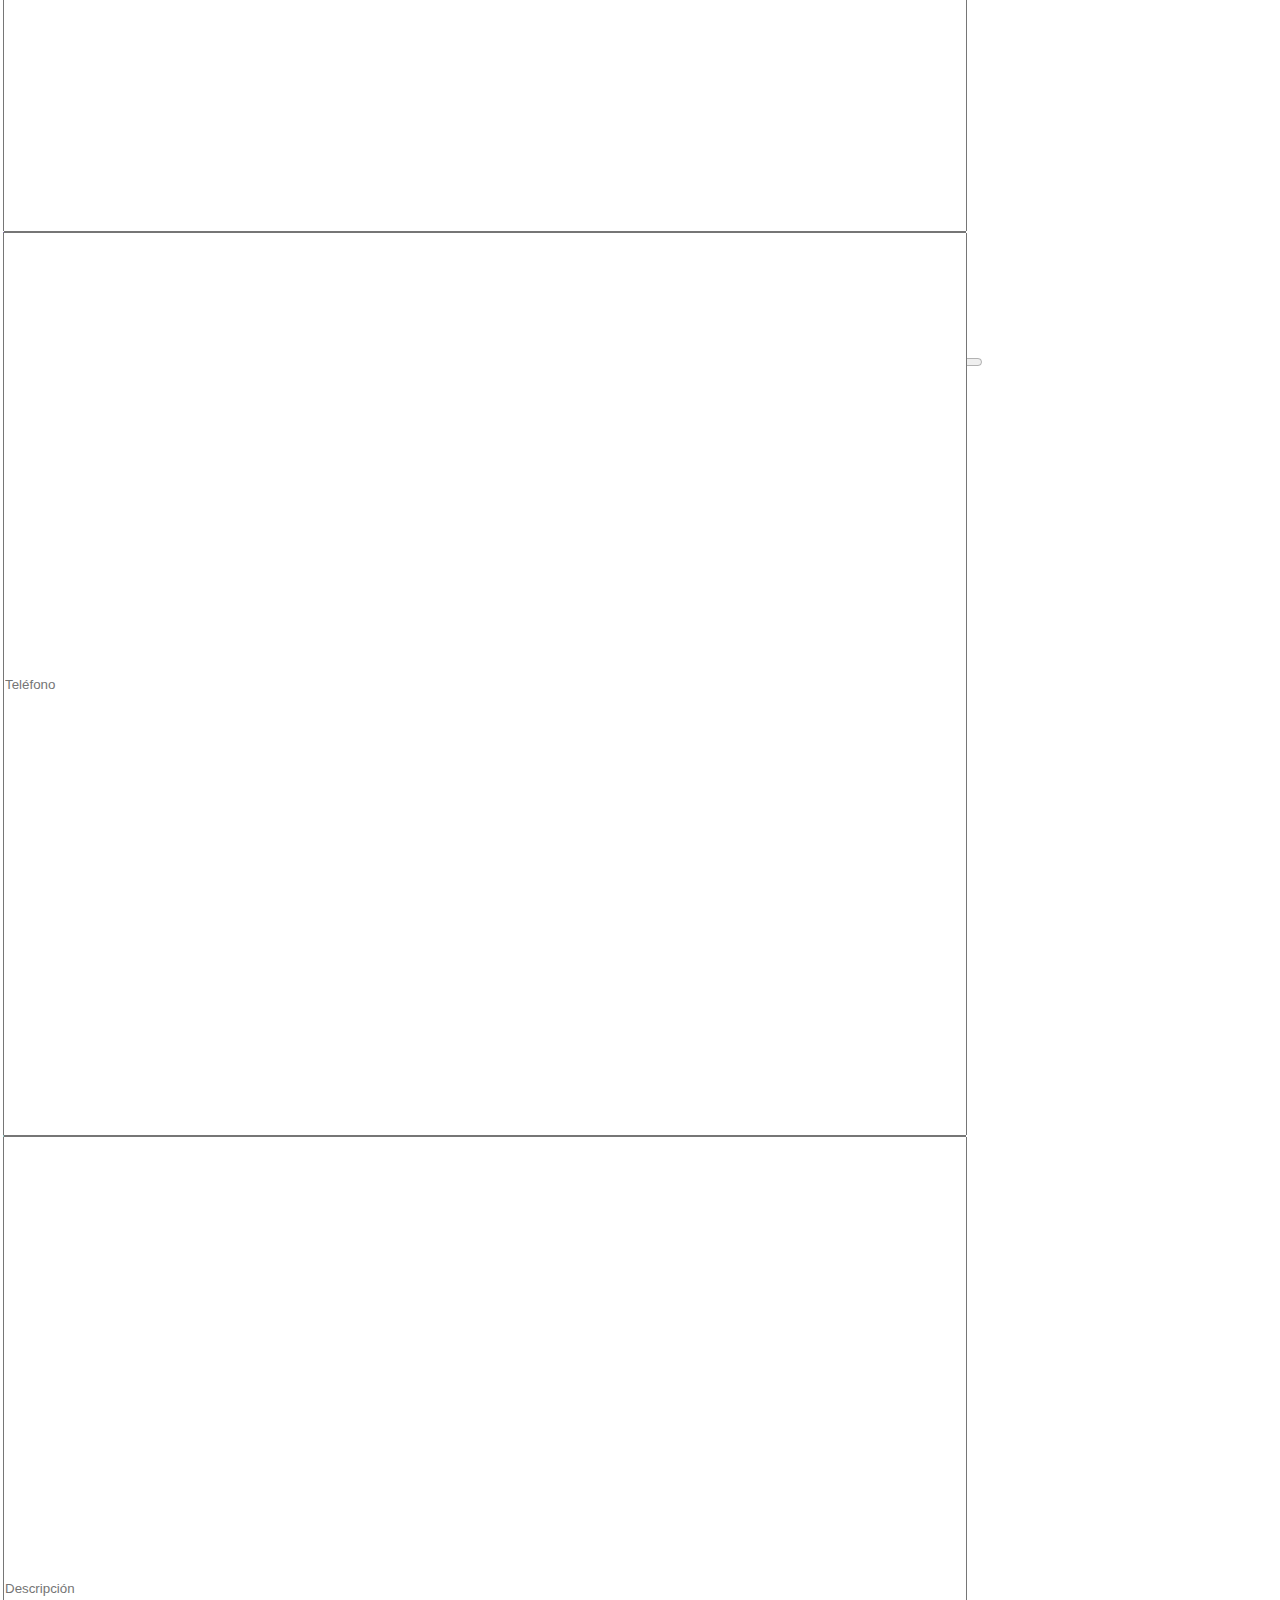
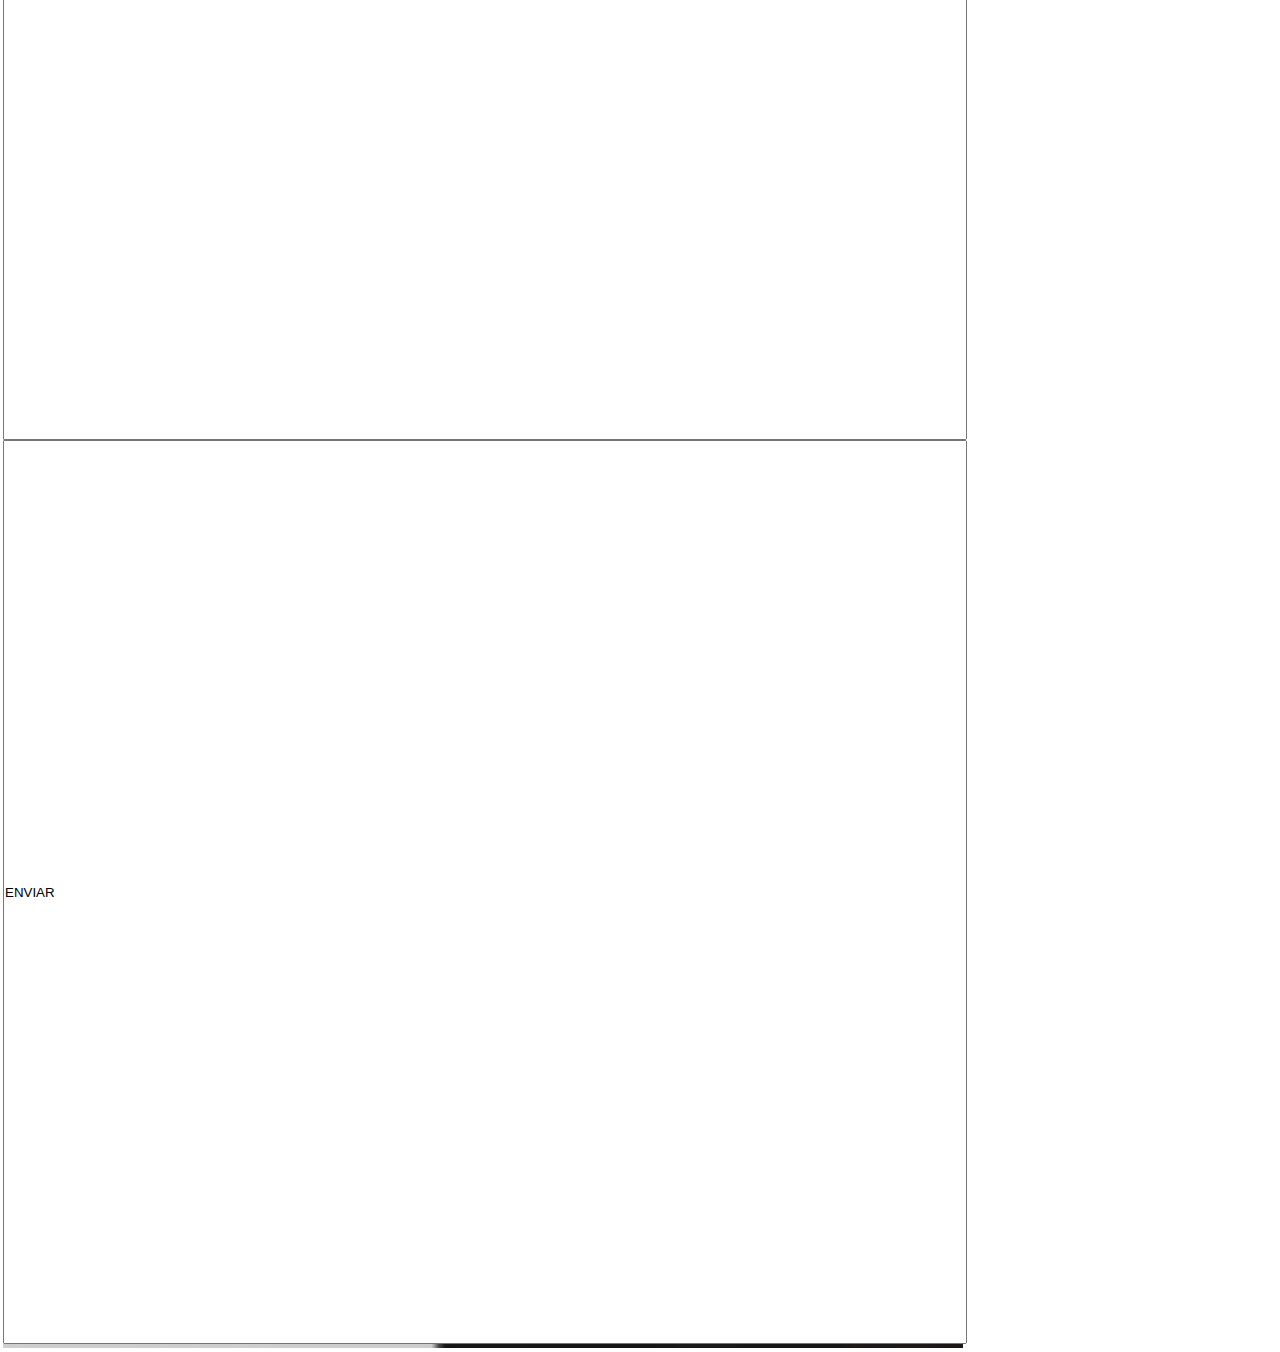
<file: Semana2/D1/practica3/index.html>
<!DOCTYPE html>
<html lang="en">
<head>
    <meta charset="UTF-8">
    <meta name="viewport" content="width=device-width, initial-scale=1.0">
    <link rel="stylesheet" href="./style.css">
    <title>Practica 3</title>
</head>
<body>
    <section class="seccion_1">
        <h2 class="h21">codiGO</h2>
        <div class="div11">Hola, mi nombre es Sebastian Yabicu</div>
    </section>

    <section class="seccion_2">
        <h2 class="tit2">Sobre mi</h2>
        <p class="texto2">Lorem ipsum dolor sit amet, consectetur adipisicing elit. Distinctio delectus non itaque illo nisi. Asperiores nesciunt illum maxime error sit, fuga blanditiis nostrum. Officiis facilis fuga, quasi quisquam debitis accusantium! Lorem, ipsum dolor sit amet consectetur adipisicing elit. Molestiae, et. Dolore nobis distinctio ut sunt magnam alias laudantium, expedita assumenda nihil tempore rerum accusamus aliquam ipsum ad, iusto unde id. Lorem ipsum dolor sit amet consectetur adipisicing elit. Suscipit possimus earum iste perspiciatis quisquam minus beatae error voluptates praesentium ullam cupiditate ipsum eligendi voluptas asperiores, ad sapiente iusto doloribus quas. Lorem ipsum dolor sit, amet consectetur adipisicing elit. Nostrum id repellat natus libero voluptate officia sunt quod error nihil quia, quae voluptates porro culpa enim nemo, quasi ea illum quidem.</p>
        <button class="boton2">Ver CV</button>
    </section>

    <section class="seccion_3">
        <div class="label3">Mis skill</div> 
        <div>
            <label for="">HTML</label>
            <input type="range" name="" id="">
        </div>
        <div>
            <label for="">CSS</label>
            <input type="range" name="" id="">
        </div>
        <div>
            <label for="">Javascript</label>
            <input type="range" name="" id="">
        </div>
        <div>
            <label for="">Vue</label>
            <input type="range" name="" id="">
        </div>
        <div>
            <label for="">Flexbox</label>
            <input type="range" name="" id="">
        </div>
        <div>
            <label for="">CSS Grid</label>
            <input type="range" name="" id="">
        </div>
     
    </section>
    <section>
        <h2>Portafolio</h2>
        <img src="./imagen/image0.png" alt="">
        <img src="./imagen/image1.png" alt="">
        <img src="./imagen/image2.png" alt="">
        <img src="./imagen/image3.png" alt="">
        <img src="./imagen/image4.png" alt="">
        <img src="./imagen/image5.png" alt="">
        <img src="./imagen/image6.png" alt="">
        <img src="./imagen/image7.png" alt="">
    </section>
    <section>
        <h2>Clientes</h2>
        <img src="./imagen/image8.png" alt="">
        <img src="./imagen/image9.png" alt="">
        <img src="./imagen/image10.png" alt="">
        <img src="./imagen/image11.png" alt="">
    </section>
    <section>
        <h2>Contactos</h2>
        <input type="text" placeholder="Nombre">
        <input type="text" placeholder="Apellido">
        <input type="text" placeholder="E-mail">
        <input type="text" placeholder="Teléfono">
        <input type="text" placeholder="Descripción">
        <input type="summit" value="ENVIAR">
    </section>
</body>
</html>
</file>
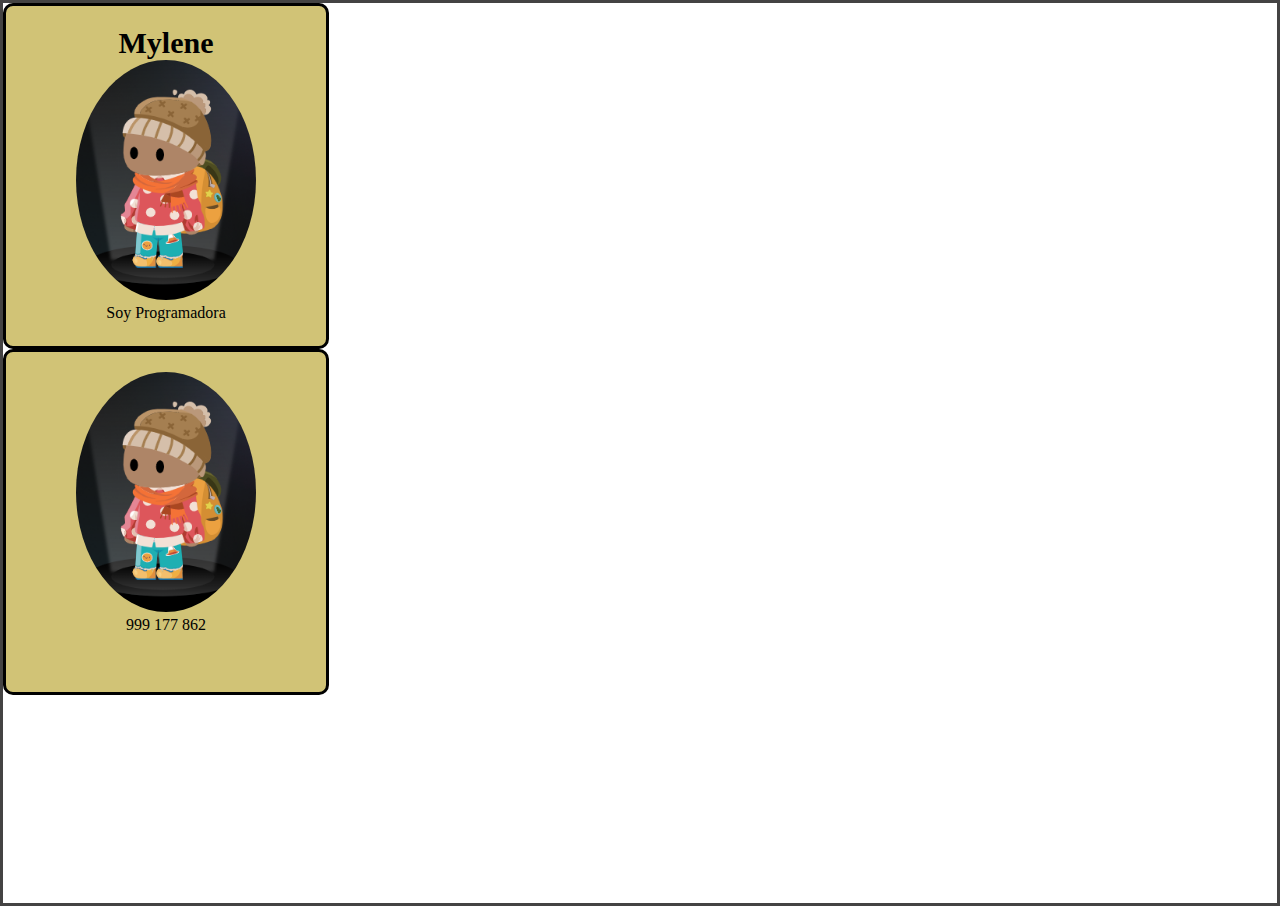
<file: Semana2/D1/tarjeta/index.html>
<!DOCTYPE html>
<html lang="en">
<head>
    <meta charset="UTF-8">
    <meta name="viewport" content="width=articlia, initial-scale=1.0">
    <link rel="stylesheet" href="./style.css">
    <title>Tarjeta</title>
</head>
<body>
    <article>
        <h1>Mylene</h1>
        <img src="./me.png" alt="Mylene">
        <p>Soy Programadora</p>
    </article>

    <article>
        <img src="./me.png" alt="Mylene">
        <p>999 177 862</p>
    </article>
</body>
</html>
</file>
<file: main.css>
*{
    margin: 0;
    padding: 0;
    box-sizing: border-box;
    font-family: "Outfit", sans-serif;
    font-optical-sizing: auto;
    font-weight: 400;
    font-style: normal;
}

body{
    border: solid red;
    height: 100vh; 
    background-color:hsl(217, 54%, 11%);
}

main{
    border: solid;
    height: 100vh;
    display: flex;
    justify-content: center;
    align-items: center;
}

section{
    padding: 15px;
}

.card{
    width: 300px;
    background-color: hsl(216, 50%, 16%);
    border-radius: 10px;
}
.principal{
   
    display: flex;
    justify-content: center;
    align-items: center;

}

.img-principal{
    width: 250px;
    border-radius: 10px;
}


.secundaria{
    font-size: 12px;
}
.text-white{
    color: #fff;
    margin-bottom: 12px;
}

.text-gray{
    font-size: 12px;
    color: hsl(215, 51%, 70%);
}

.tercero{
    font-size: 12px;
    display: flex;
    justify-content: space-between;
}

.verde{
    font-size: 12px;
    color: hsl(178, 100%, 50%)  ;
}

footer{
    font-size: 12px;
    border-top: 1px solid hsl(215, 51%, 70%);
    padding: 15px;
    display: flex;
    justify-content: space-between;
    align-items: center;
    margin: 12px;
}
.img-avatar{
   width:40px;
   border-radius: 50%;
   border: solid #fff;
}
</file>
<file: Semana2/D1/style.css>
* {
    margin:0;
    padding: 0;
}

body{
    border: solid red;
    height: 100vh;
}

article{
    width: 300px;
    height: 200px;
    text-align: center;
}

img{
    width: 200px;
    height: 150px;
    object-fit: contain;
}
/*  
h4 {
    font-size: 40px;
    color: green;
    border: solid red;
    font-family: 'Segoe UI', Tahoma, Geneva, Verdana, sans-serif;
}
    */
</file>
<file: Semana2/D1/Ejemplo1/style.css>
* {
    padding: 0;
    margin: 0;
}
section{
    width: 1200px;
    height: 80px;
    background-color: aqua;
}

.section1 {
    height: 60px;
    background-color: brown;
}

.section2 {
    height: 40px;
    background-color: blueviolet;
}

.section1 {
    height: 20px;
    background-color: cadetblue;
}
</file>
<file: Semana2/D1/practica3/style.css>
* {
    padding: 0;
    margin: 0;
    height: 100vh;
    width: 960px;
}

body{
    border: solid red;
    font-family: Arial, Helvetica, sans-serif;

}

h2{
    border: solid yellowgreen;
    font-family: Arial;
    font-size: 40px;
    font-weight: bold;
 
}


.seccion_1{
    display: flex;
    flex-direction: column;
    border: solid green;
    height: 525px;
    background-image: url(./imagen/Mask\ Group.png);
}

.h21{
    border: solid blue;
    color: white;
    font-size: 64px;
    height: 70px;
    width: 250px;
    text-align: center;
    /* font-weight: 700; */
}

.div11{
    border: solid yellow;
    font-family: Arial;
    font-size: 64px;
    font-weight: 700;
    width: 232px;
    height: 74px;
    text-align: center;

}

.div12{

    background-color: rgba(7, 139, 247, 0.295);
    font-size: 40px;
    font-weight: 700;
    border-radius: 10px 10px 10px 10px;
    opacity: 20px;
    text-shadow: #e705a3;
    font-style: hover;
}

.seccion_2{
    width: 920px;
    height: 300px;
    background-color: #66b5f7;
    font-family: Arial, Helvetica, sans-serif;
    padding: 20px;

}

.tit2{

    color: blue;
}

.texto2{
    padding-top: 20px;
    padding-bottom: 20px;
    width: 890px;
}

.boton2{
    background-color: #e279c3;
    color: white;
    border-radius: 10px 10px 10px 10px;
    border-color: #e279c3;
    width: 90px;
    height: 30px;
    left: 40px;

}

.seccion_3{
    width: 920px;
    height: 300px;
    background-color: #a00bce;
    font-family: Arial, Helvetica, sans-serif;
    padding: 20px;
}

.label3{

    color: aqua;

}


.caja{
    display: flex;
}
</file>
<file: Semana2/D1/tarjeta/style.css>
* {
    margin:0;
    padding: 0;
}

body{
    border: solid rgb(68, 67, 67);
    height: 100vh;
}

h1{
    font-size: 30px;
}
article{
    padding: 20px;
    border: solid;
    border-radius: 10px;
    width: 280px;
    height: 300px;
    text-align: center;
    font-family:Georgia, 'Times New Roman', Times, serif;
    background-color: rgb(209, 195, 118);

}

img{
    padding: 10;
    width: 180px;
    height: 240px;
    object-fit: contain;
    border-radius: 100%;
}

p {
    text-align: center;
}
</file>
